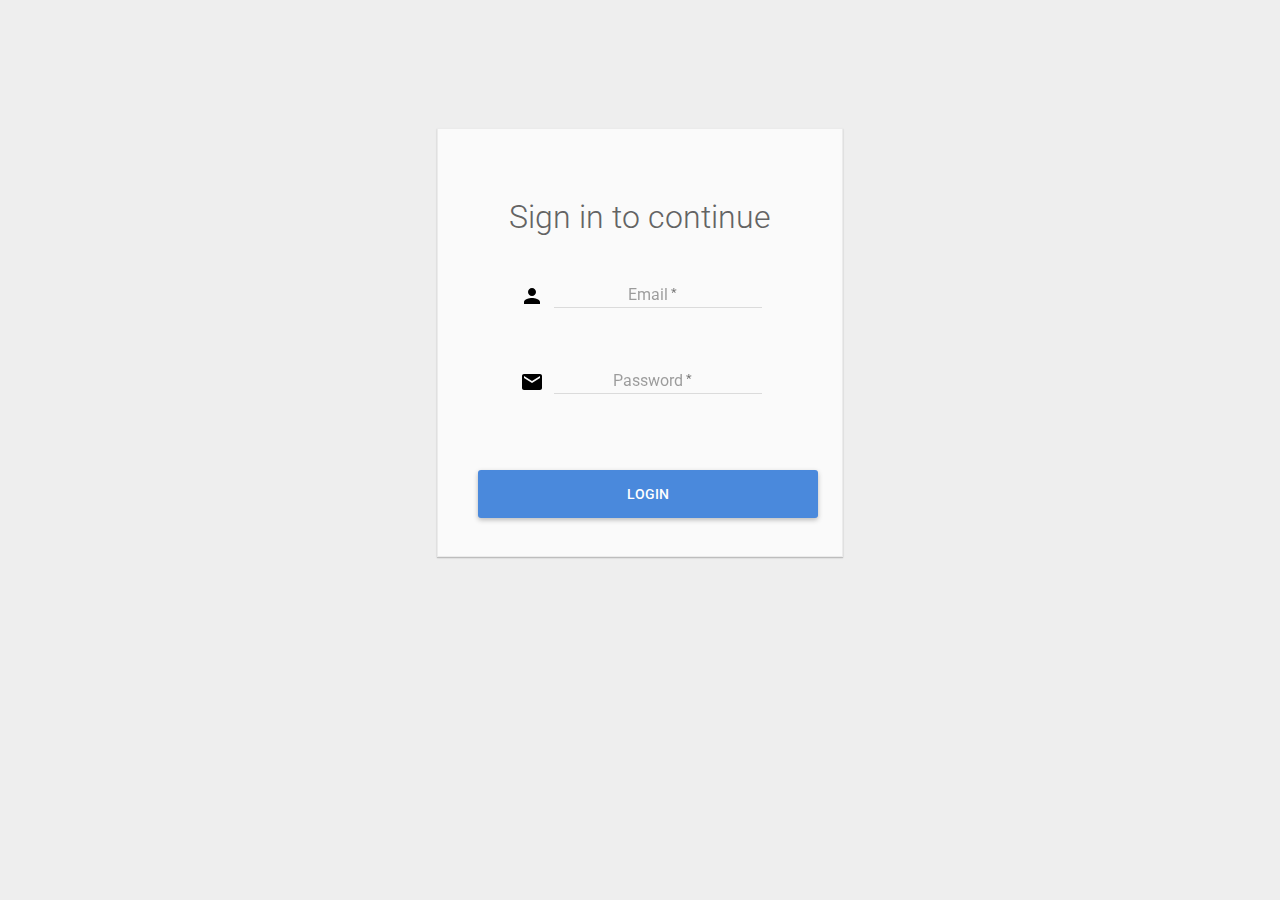
<file: index.html>
<!DOCTYPE html>
<html>
<head>
    <title>Newsportal</title>

    <meta charset="utf-8">
    <meta http-equiv="X-UA-Compatible" content="IE=edge">
    <meta name="viewport" content="initial-scale=1, maximum-scale=1, user-scalable=no"/>

    <link rel="stylesheet" href="http://fonts.googleapis.com/css?family=Roboto:400,500,700,400italic">
    <link href="https://fonts.googleapis.com/icon?family=Material+Icons" rel="stylesheet">

    <!-- Load the Angular CSS along with the icons -->
    <link rel="stylesheet" type="text/css" href="assets/css/angular-material.css">
    <link rel="stylesheet" type="text/css" href="assets/css/angular-material-icons.css">

    <style type="text/css">
        /** Hide when Angular is not yet loaded and initialized */
        [ng\:cloak], [ng-cloak], [data-ng-cloak], [x-ng-cloak], .ng-cloak, .x-ng-cloak {
            display: none !important;
        }
    </style>

    <!-- Custom styling -->
    <link rel="stylesheet" type="text/css" href="app/styles/login.css">

    <script type="text/javascript" src="assets/js/jquery.min.js"></script>
    <!-- Angular JS -->
    <script type="text/javascript" src="assets/js/angular.min.js"></script>
    <script type="text/javascript" src="assets/js/angular-ui-router.min.js"></script>
    <script type="text/javascript" src="assets/js/angular-aria.min.js"></script>
    <script type="text/javascript" src="assets/js/angular-animate.min.js"></script>
    <script type="text/javascript" src="assets/js/angular-sanitize.min.js"></script>
    <script type="text/javascript" src="assets/js/angular-messages.min.js"></script>

    <!-- Lodash Library -->
    <script type="text/javascript" src="assets/js/lodash.min.js"></script>

    <!-- Angular Materials -->
    <script type="text/javascript" src="assets/js/angular-material.min.js"></script>
    <script type="text/javascript" src="assets/js/angular-material-icons.js"></script>

    <!-- Application custom javascripts -->

    <!-- Bootstrapping App -->
    <script type="text/javascript" src="app/main.js"></script>

    <!-- Controllers -->
    <script type="text/javascript" src="app/controllers/LoginCtrl.js"></script>
    <script type="text/javascript" src="app/controllers/HomeCtrl.js"></script>

    <!-- Routes -->
    <script type="text/javascript" src="app/routes.js"></script>

    <!-- Services -->
    <script type="text/javascript" src="app/services.js"></script>

</head>

<body layout="column" ng-cloak>

	<ui-view></ui-view>

</body>
</html>
</file>
<file: assets/css/angular-material-icons.css>
/*!
 * Angular Material Design
 * https://github.com/angular/material
 * @license MIT
 * v0.9.7
 */
/* mixin definition ; sets LTR and RTL within the same style call */

md-autocomplete button ng-md-icon {
    position: absolute;
    top: 50%;
    left: 50%;
    -webkit-transform: translate3d(-50%, -50%, 0) scale(0.9);
    transform: translate3d(-50%, -50%, 0) scale(0.9);
}

md-autocomplete button ng-md-icon path {
    stroke-width: 0;
}

.md-button.ng-md-icon {
    padding: 0;
    background: none;
}

.md-button.md-fab ng-md-icon {
    margin-top: 0;
}

md-checkbox .ng-md-icon {
    transition: 240ms;
    position: absolute;
    top: 0;
    left: 0;
    width: 18px;
    height: 18px;
    border: 2px solid;
    border-radius: 2px;
}

md-checkbox.md-checked .ng-md-icon {
    border: none;
}

md-checkbox.md-checked .ng-md-icon:after {
    -webkit-transform: rotate(45deg);
    transform: rotate(45deg);
    position: absolute;
    left: 6px;
    top: 2px;
    display: table;
    width: 6px;
    height: 12px;
    border: 2px solid;
    border-top: 0;
    border-left: 0;
    content: '';
}

.md-chips .md-chip .md-chip-remove ng-md-icon {
    height: 18px;
    width: 18px;
    position: absolute;
    top: 50%;
    left: 50%;
    -webkit-transform: translate3d(-50%, -50%, 0);
    transform: translate3d(-50%, -50%, 0);
}

ng-md-icon {
    margin: auto;
    background-repeat: no-repeat no-repeat;
    display: inline-block;
    vertical-align: middle;
    fill: currentColor;
    height: 24px;
    width: 24px;
}

ng-md-icon svg {
    pointer-events: none;
    display: block;
}

ng-md-icon[md-font-icon] {
    line-height: 1;
    width: auto;
}

ng-md-icon[disabled] svg {
    fill: rgba(0, 0, 0, 0.26);
}

md-input-container > ng-md-icon {
    position: absolute;
    top: 5px;
    left: 2px;
}

md-input-container > ng-md-icon + input {
    margin-left: 36px;
}

md-input-container.md-icon-float > ng-md-icon {
    top: 26px;
    left: 2px;
}

md-input-container.md-icon-float > ng-md-icon + input {
    margin-left: 36px;
}

@media screen and (-ms-high-contrast: active) {
    md-input-container.md-default-theme > ng-md-icon {
        fill: #fff;
    }
}

md-list-item > div.md-primary > ng-md-icon,
md-list-item > div.md-secondary > ng-md-icon,
md-list-item > ng-md-icon:first-child,
md-list-item > ng-md-icon.md-secondary,
md-list-item .md-list-item-inner > div.md-primary > ng-md-icon,
md-list-item .md-list-item-inner > div.md-secondary > ng-md-icon,
md-list-item .md-list-item-inner > ng-md-icon:first-child,
md-list-item .md-list-item-inner > ng-md-icon.md-secondary {
    width: 24px;
    margin-top: 16px;
    margin-bottom: 12px;
    box-sizing: content-box;
}

md-list-item > ng-md-icon:first-child,
md-list-item .md-list-item-inner > ng-md-icon:first-child {
    margin-right: 32px;
}

md-list-item.md-2-line > ng-md-icon:first-child,
md-list-item.md-2-line > .md-no-style > ng-md-icon:first-child {
    -webkit-align-self: flex-start;
    -ms-flex-item-align: start;
    align-self: flex-start;
}

md-list-item.md-3-line > ng-md-icon:first-child,
md-list-item.md-3-line > .md-no-style > ng-md-icon:first-child {
    margin-top: 16px;
}

md-tabs-wrapper md-prev-button ng-md-icon,
md-tabs-wrapper md-next-button ng-md-icon {
    position: absolute;
    top: 50%;
    left: 50%;
    -webkit-transform: translate3d(-50%, -50%, 0);
    transform: translate3d(-50%, -50%, 0);
}

md-tabs-wrapper md-next-button ng-md-icon {
    -webkit-transform: translate3d(-50%, -50%, 0) rotate(180deg);
    transform: translate3d(-50%, -50%, 0) rotate(180deg);
}
</file>
<file: app/styles/login.css>
body {
  background: #eee;
  -webkit-font-smoothing: antialiased;
}

.login {
  margin-top: 4em;
  text-align: center;
}

h1,
h3 {
  font-weight: 300;
}

h1 {
  color: #636363;
}

h3 {
  color: #4a89dc;
}

footer p {
  color: #888;
  font-size: 13px;
  letter-spacing: .4px;
}
/* Form Styles */
form {
  width: 340px;
  margin: 4em auto;
  padding: 3em 2em 2em 2em;
  background: #fafafa;
  border: 1px solid #ebebeb;
  box-shadow: rgba(0, 0, 0, 0.14902) 0px 1px 1px 0px, rgba(0, 0, 0, 0.09804) 0px 1px 2px 0px;
}

.inputIconDemo {
  min-height: 48px;
}

md-input-container:not(.md-input-invalid) > md-icon.email {
  color: green;
}

md-input-container.md-icon-float {
  margin-bottom: 10px;
}

md-input-container:not(.md-input-invalid) > md-icon.name {
  color: #4a89dc;
}

md-input-container.md-input-invalid > md-icon.email,
.inputdemoIcons md-input-container.md-input-invalid > md-icon.name {
  color: red;
}

md-input-container ng-messages,
md-input-container [ng-messages] {
  padding-left: 36px;
}

.md-button.md-raised:not([disabled]) {
  width: 100%;
  margin-top: 40px;
  background-color: #4a89dc;
  height: 48px;
  color: white;  
}

.loginProgressIndicator {
  min-height: 100%;
}
</file>
